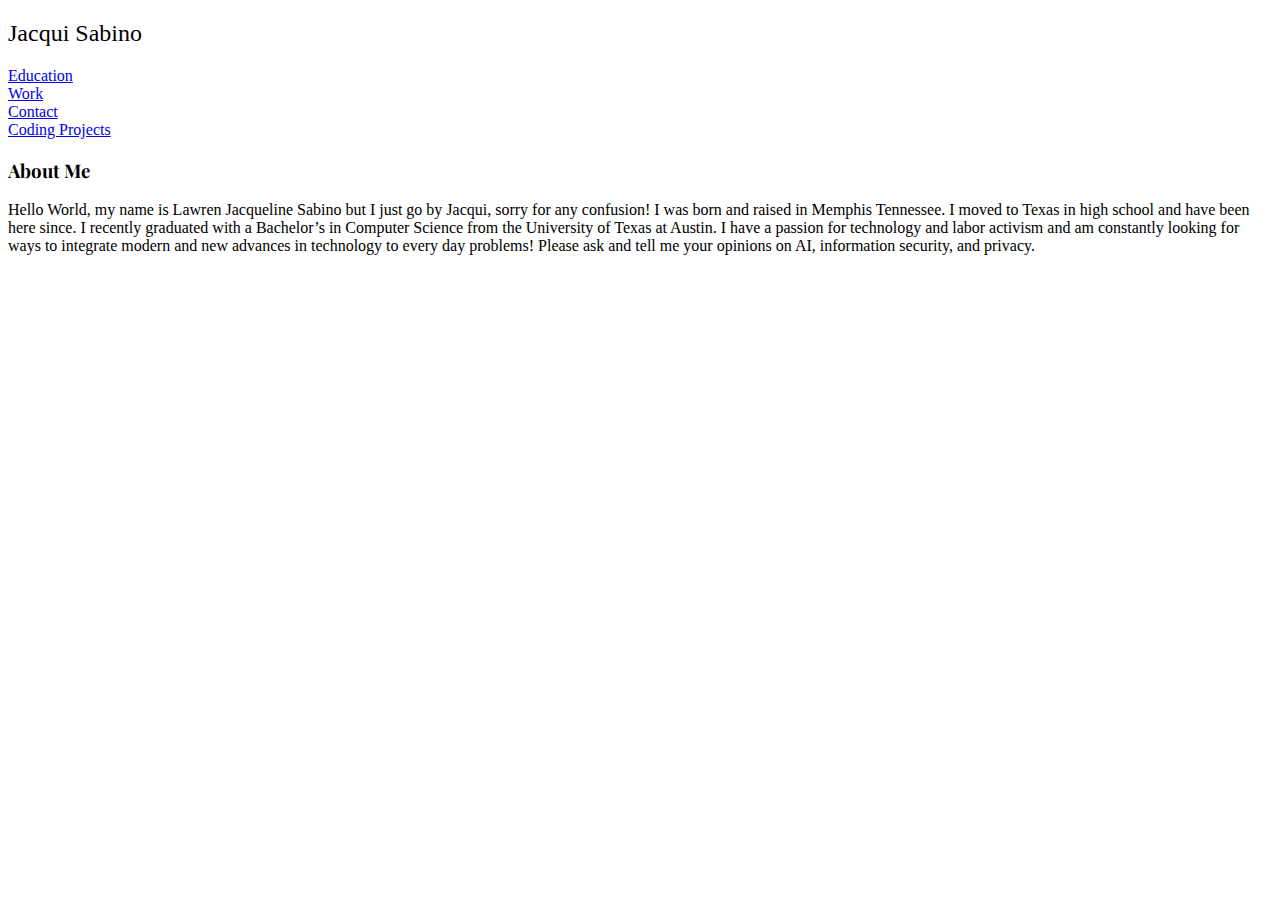
<file: public/index.html>
<!DOCTYPE html>

<html lang="en">
    <head>
        <title>Jacqui's Website</title>
        <link rel="stylesheet" href="../src/style.css">
        <link rel="icon" type="image/x-icon" href="/images/favicon.ico">
    </head>
    <body>
        <div class="container">
            <div class="header"><h2>Jacqui Sabino</h2></div>
           <!-- <div class="menu"><a href="#">Education</a><br><a href="#">Work</a><br><a href="#">Contact</a>
                <br><a href="#">Coding Projects</a></div> -->
            <div class="sidenav">
                <a href="#education" onclick="displayEducation()">Education</a><br>
                <a href="#work" onclick="displayWork()">Work</a><br>
                <a href="#contact" onclick="displayContact()">Contact</a><br>
                <a href="#projects" onclick="displayProjects()">Coding Projects</a>
            </div>
            <div class="secondmenu"></div>
            <div class="content"><h3>About Me</h3><p>
                Hello World, my name is Lawren Jacqueline Sabino but I just 
                go by Jacqui, sorry for any confusion! I was born and raised in Memphis Tennessee. 
                I moved to Texas in high school and have been here since. I recently graduated with a Bachelor’s in
                Computer Science from the University of Texas at Austin. 
                I have a passion for technology and labor activism and am constantly looking for ways to 
                integrate modern and new advances in technology to every day problems! 
                Please ask and tell me your opinions on AI, information security, and privacy.
            </p></div>
        </div>
        <script src="../src/script.js"></script>
    </body>
</html>
</file>
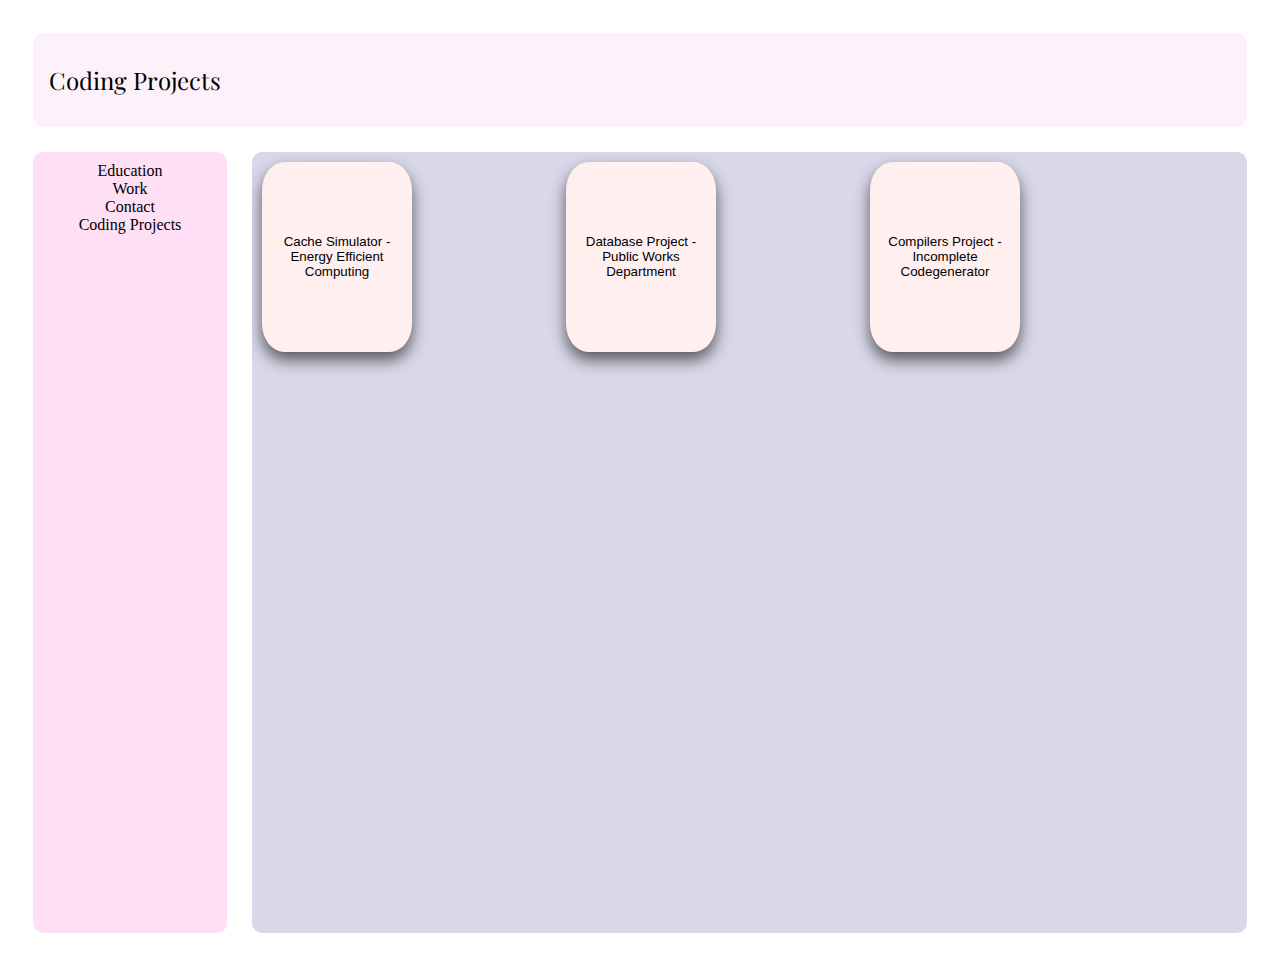
<file: projects.html>
<!DOCTYPE html>

<html lang="en">
    <head>
        <title>Project History</title>
        <link rel="stylesheet" href="../src/info.css">
        <!-- <link rel="icon" type="image/x-icon" href="/images/favicon.ico"> -->
    </head>
    <body>
        <div class="mainContainer">
            <div class="header">
                <h2>
                    <button class="headerText" onclick="buttonClicked()">
                        Coding Projects
                    </button>
                </h2>
            </div>
            <div class="sidenav">
                <a href="#education" onclick="displayEducation()">Education</a><br>
                <a href="#work" onclick="displayWork()">Work</a><br>
                <a href="#contact" onclick="displayContact()">Contact</a><br>
                <a href="#projects" onclick="displayProjects()">Coding Projects</a>
            </div>
            <div class="content">
                <button class="projectOne" onclick="openProjectOne()">
                    Cache Simulator - Energy Efficient Computing
                </button>
                <button class="projectTwo" onclick="openProjectTwo()">
                    Database Project - Public Works Department
                </button>
                <button class="projectThree" onclick="openProjectThree()">
                    Compilers Project - Incomplete Codegenerator
                </button>
            </div>
        </div>
        <script src="../src/script.js"></script>
    </body>
</html>
</file>
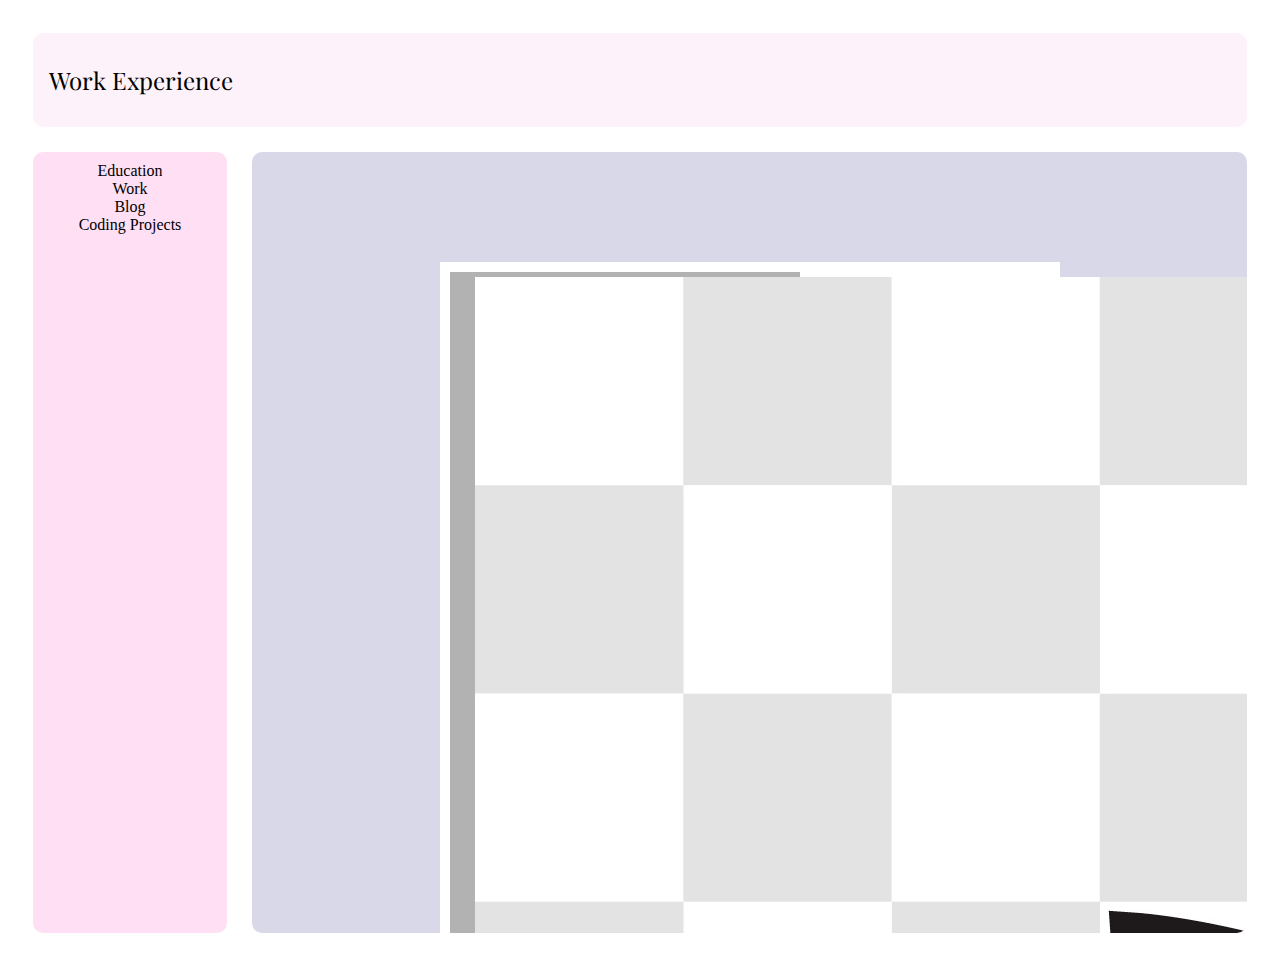
<file: work.html>
<!DOCTYPE html>

<html lang="en">
    <head>
        <meta name="viewport" content="width=device-width, initial-scale=1.0">
        <title>Work Experience</title>
        <link rel="stylesheet" href="../src/info.css">
        <!-- <link rel="icon" type="image/x-icon" href="/images/favicon.ico"> -->
    </head>
    <body>
        <div class="mainContainer">
            <div class="header">
                <h2>
                    <button class="headerText" type="button" onclick="buttonClicked()">
                        Work Experience
                    </button>
                </h2>
            </div>
           <!-- <div class="menu"><a href="#">Education</a><br><a href="#">Work</a><br><a href="#">Contact</a>
                <br><a href="#">Coding Projects</a></div> -->
            <div class="sidenav">
                <a href="#education" onclick="displayEducation()">Education</a><br>
                <a href="#work" onclick="displayWork()">Work</a><br>
                <a href="#blog" onclick="displayBlog()">Blog</a><br>
                <a href="#projects" onclick="displayProjects()">Coding Projects</a>
            </div>
            <div class="content">
                <!-- Implementing work timeline -->
                <div class="timeline">
                    <div class="container left-container">
                        <img src="./images/whiteFlower.png" alt="Not displaying">
                        <div class="text-box">
                            <h2>Currently</h2>
                            <small>2025-2025</small> 
                            <p>Looking for a single full time job that aligns with my 
                                passions. And developing personal coding projects. I am 
                                currently working on a fully developed password maanger and 
                                program that tracks energy/power usage for AI integrated tools. 
                                Currently adding to a personal blog that tracks my journey into 
                                cybersecurity, energy efficient computing and AI.  
                            </p>
                            <span class="left-container-arrow"></span>
                        </div>
                    </div>

                    <div class="container right-container">
                        <img src="./images/whiteFlower.png" alt="Not displaying">
                        <div class="text-box">
                            <h2>Cashier/Barista</h2>
                            <small>2025-2025</small> 
                            <p>Worked for a month at Freas's Al Cabron and Rosen's Bagels. 
                            </p>
                            <span class="right-container-arrow"></span>
                        </div>
                    </div>

                    <div class="container left-container">
                        <img src="./images/whiteFlower.png" alt="Not displaying">
                        <div class="text-box">
                            <h2>Front of House Ambassador/Team Lead</h2>
                            <small>2024-2025</small> 
                            <p>I worked for Rebel Cheese from November to late June as a 
                                front of house associate.  
                            </p>
                            <span class="left-container-arrow"></span>
                        </div>
                    </div>

                    <div class="container right-container">
                        <img src="./images/whiteFlower.png" alt="Not displaying">
                        <div class="text-box">
                            <h2>Lifeguard</h2>
                            <small>2024-2024</small> 
                            <p>Lifeguard for the months of July, August and September for the 
                                City of Austin. I became certified under Starr Guard to perform 
                                basic life saving tasks. This included CPR (adult, child and infant)
                                and first aid. 
                            </p>
                            <span class="right-container-arrow"></span>
                        </div>
                    </div>

                    <div class="container left-container">
                        <img src="./images/whiteFlower.png" alt="Not displaying">
                        <div class="text-box">
                            <h2>Labor Steward</h2>
                            <small>2024-2024</small>
                            <p>Organized labor hours and house chores for an ICC 
                                co-op (Royal House Co-op).  
                            </p>
                            <span class="left-container-arrow"></span>
                        </div>
                    </div>

                    <div class="container right-container">
                        <img src="./images/whiteFlower.png" alt="Not displaying">
                        <div class="text-box">
                            <h2>Advocacy Chair</h2>
                            <small>2024-2024</small> 
                            <p>Was the advocacy chair for the Reggaeton Dance Club. 
                                This was the club's second semester in action and I am honored 
                                to have dance with a group dedicated to queer latinx empowerment!
                            </p>
                            <span class="right-container-arrow"></span>
                        </div>
                    </div>

                    <div class="container left-container">
                        <img src="./images/whiteFlower.png" alt="Not displaying">
                        <div class="text-box">
                            <h2>Undergraduate Teaching Assistant</h2>
                            <small>2024-2024</small> 
                            <p>Teaching assistant for the Spring semester Elements of Web Development course. 
                                This was under the Computer Science department intended for non-cs majors. 
                                Taught under Dr. Bill Bulko.
                            </p>
                            <span class="left-container-arrow"></span>
                        </div>
                    </div>

                    <div class="container right-container">
                        <img src="./images/whiteFlower.png" alt="Not displaying">
                        <div class="text-box">
                            <h2>Undergraduate Teaching Assisstant</h2>
                            <small>2023-2023</small> 
                            <p>I was a teaching assistant for the Fall semester Elements of the
                                iOS Mobile Development course. This was a class under the computer 
                                science department intended for non-cs majors. Taught under Dr. Bill Bulko.
                            </p>
                            <span class="right-container-arrow"></span>
                        </div>
                    </div>

                    <div class="container left-container">
                        <img src="./images/whiteFlower.png" alt="Not displaying">
                        <div class="text-box">
                            <h2>Greg Gym Facility Assisstant</h2>
                            <small>2022-2022</small>
                            <p>Took a summer position at my University's gym. Which allowed me to become 
                                comfortable quickly setting up and taking down a range of fitness and sports
                                equipment. I conducted daily reports, participation counts as well as incident  
                                or injury reports. I worked alongside teammates to respond to emergencies, 
                                perform minor custodial duties, and problem solve. 
                            </p>
                            <span class="left-container-arrow"></span>
                        </div>
                    </div>

                    <div class="container right-container">
                        <img src="./images/whiteFlower.png" alt="Not displaying">
                        <div class="text-box">
                            <h2>Meeting Chair</h2>
                            <small>2022-2022</small>
                            <p> My second leadership position at 21st Co-op, under College Houses in Austin Texas. 
                                I wrote and managed meeting notes, agenda items, and attendance. 
                                Meetings were held twice a week for the entire semester. This allowed me 
                                to develop mediation skills because we often discussed interpersonal disputes, 
                                risks to house/member safety, rule enforcement, and budget allocation.  
                            </p>
                            <span class="right-container-arrow"></span>
                        </div>
                    </div>

                    <div class="container left-container">
                        <img src="./images/whiteFlower.png" alt="Not displaying">
                        <div class="text-box">
                            <h2>Food Buyer/Menu Planner</h2>
                            <small>2021-2022</small> 
                            <p>Held a leadership position with College Houses in Austin Texas during 
                                my undergraduate career. I was elected by the majority of the house
                                to be the Food Buyer and Menu Planner in the Summer of 2021. 
                                My responsibilites included providing membership 3 meals Monday - Friday. 
                                And 2 meals Saturday, Sunday. With 100 person capactiy, menus had to be
                                crafted to accomodate for daily nutritional needs, allergies, food sensitivites, 
                                and the labor hours allotted for preperation. I also had to maintain consistent  
                                communication with Sysco, Freshpoint and Texas Coffee Traders representatives
                                for food delivery and deliver weekly updates at house meetings.      
                            </p>
                            <span class="left-container-arrow"></span>
                        </div>
                    </div>

                    <div class="container right-container">
                        <img src="./images/whiteFlower.png" alt="Not displaying">
                        <div class="text-box">
                            <h2>Starbucks</h2>
                            <small>2019-2020</small> 
                            <p>I began as a barista fall 2019 and left fall of 2020. As a barista I 
                                was expected to memorize dozens of recipes, improvize on the spot, and 
                                craft drinks that could be served in under 4 minutes. My location
                                had indoor and outdoor seating, a drive thru and mobile order accomodations. 
                                When I left I was an expert in time managment and upholding safety/sanitation 
                                standards. 
                            </p>
                            <span class="right-container-arrow"></span>
                        </div>
                    </div>

                </div>
            </div>
        </div>
        <script src="../src/script.js"></script>
    </body>
</html>
</file>
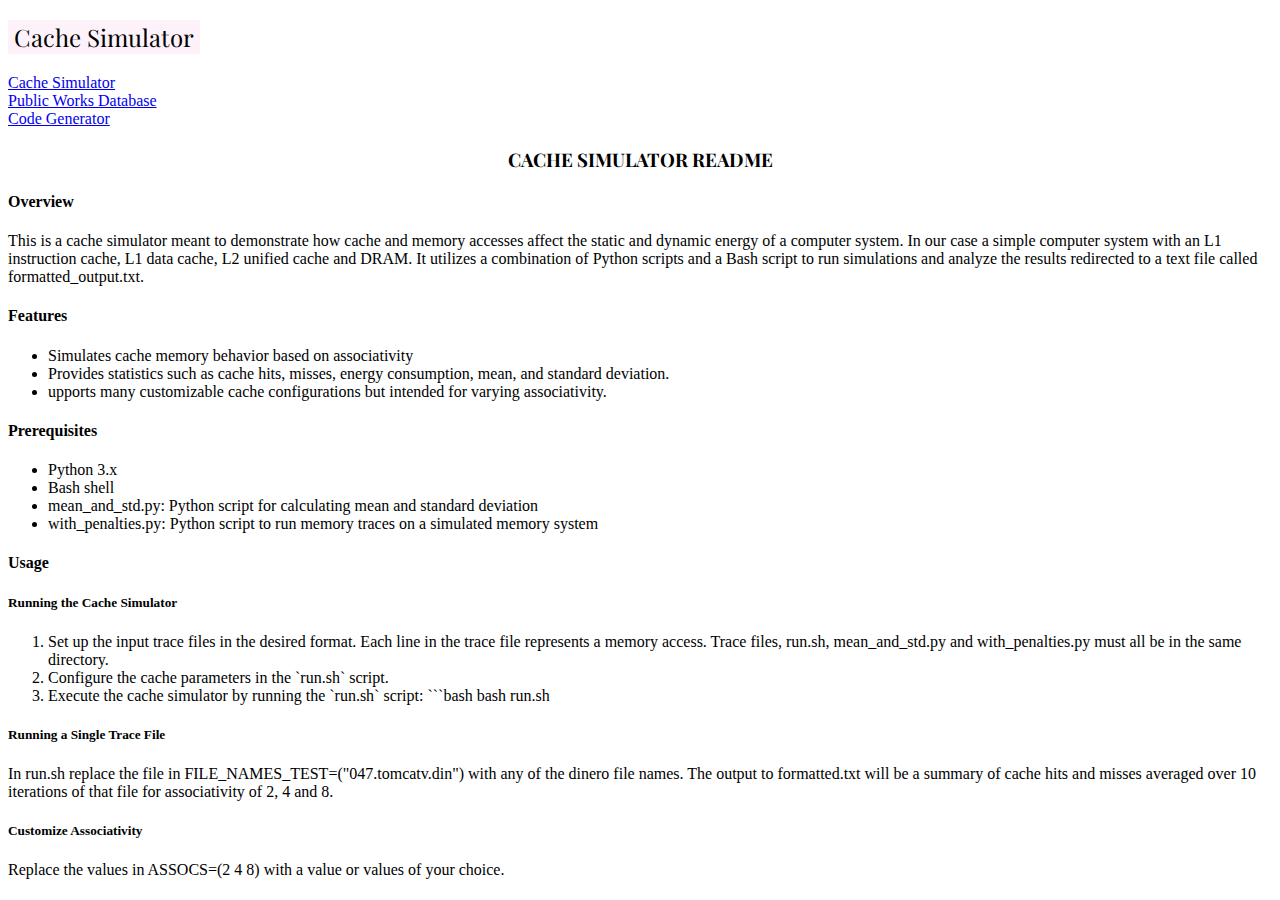
<file: currentProjects/cacheSimProj.html>
<!DOCTYPE html>

<html lang="en">
    <head>
        <title>Current Project</title>
        <link rel="stylesheet" href="../src/info.css">
        <!-- <link rel="icon" type="image/x-icon" href="/images/favicon.ico"> -->
    </head>
    <body>
        <div class="container">
            <div class="header">
                <!-- current issue: my header is bigger due to using frames to define it change to 
                percentage of page? idk dynamic stuff yk-->
                <h2>
                    <button class="headerText" onclick="projectButtonClicked()">
                        Cache Simulator
                    </button>
                </h2>
            </div>
           <!-- <div class="menu"><a href="#">Education</a><br><a href="#">Work</a><br><a href="#">Contact</a>
                <br><a href="#">Coding Projects</a></div> -->
            <!--Side nav will change to project names -->
            <div class="sidenav">
                <a href="#cacheSimulator" onclick="openProjectOne()">Cache Simulator</a><br>
                <a href="#publicWorks" onclick="openProjectTwo()">Public Works Database</a><br>
                <a href="#codeGenerator" onclick="openProjectThree()">Code Generator</a>
            </div>
            <!-- <div class="secondmenu"></div> -->
            <div class="content">
                <!-- read me content -->
                <h3>CACHE SIMULATOR README</h3>
                <h4>Overview</h4>
                <p>
                    This is a cache simulator meant to demonstrate how cache and 
                    memory accesses affect the static and dynamic energy 
                    of a computer system. In our case a simple computer system with an 
                    L1 instruction cache, L1 data cache, L2 unified cache 
                    and DRAM. It utilizes a combination of Python scripts and a 
                    Bash script to run simulations and analyze the results redirected to a 
                    text file called formatted_output.txt. 
                </p>
                <h4>Features</h4>
                <ul>
                    <li>Simulates cache memory behavior based on associativity </li>
                    <li>Provides statistics such as cache hits, misses, energy consumption, mean, and standard deviation.</li>
                    <li>upports many customizable cache configurations but intended for varying associativity. </li>
                </ul>
                <h4>Prerequisites</h4>
                <ul>
                    <li>Python 3.x</li>
                    <li>Bash shell</li>
                    <li>mean_and_std.py: Python script for calculating mean and standard deviation</li>
                    <li>with_penalties.py: Python script to run memory traces on a simulated memory system</li>
                </ul>
                <h4>Usage</h4>
                <h5>Running the Cache Simulator</h5>
                <ol>
                    <li>Set up the input trace files in the desired format. Each line in the trace file represents a memory access. 
                        Trace files, run.sh, mean_and_std.py and with_penalties.py must all be in the same directory. </li>
                    <li>Configure the cache parameters in the `run.sh` script.</li>
                    <li> Execute the cache simulator by running the `run.sh` script:

                        ```bash
                        bash run.sh</li>
                </ol>
                <h5>Running a Single Trace File</h5>
                <p>
                    In run.sh replace the file in FILE_NAMES_TEST=("047.tomcatv.din") 
                    with any of the dinero file names. The output to formatted.txt 
                    will be a summary of cache hits and misses averaged over 10 
                    iterations of that file for associativity of 2, 4 and 8. 
                </p>
                <h5>Customize Associativity</h5>
                <p>
                    Replace the values in ASSOCS=(2 4 8) with a value or values 
                    of your choice. 
                </p>
            </div>
            <!-- <div class="footer"><h4>Footer</h4></div> -->
        </div>
        <script src="../src/script.js"></script>
    </body>
</html>
</file>
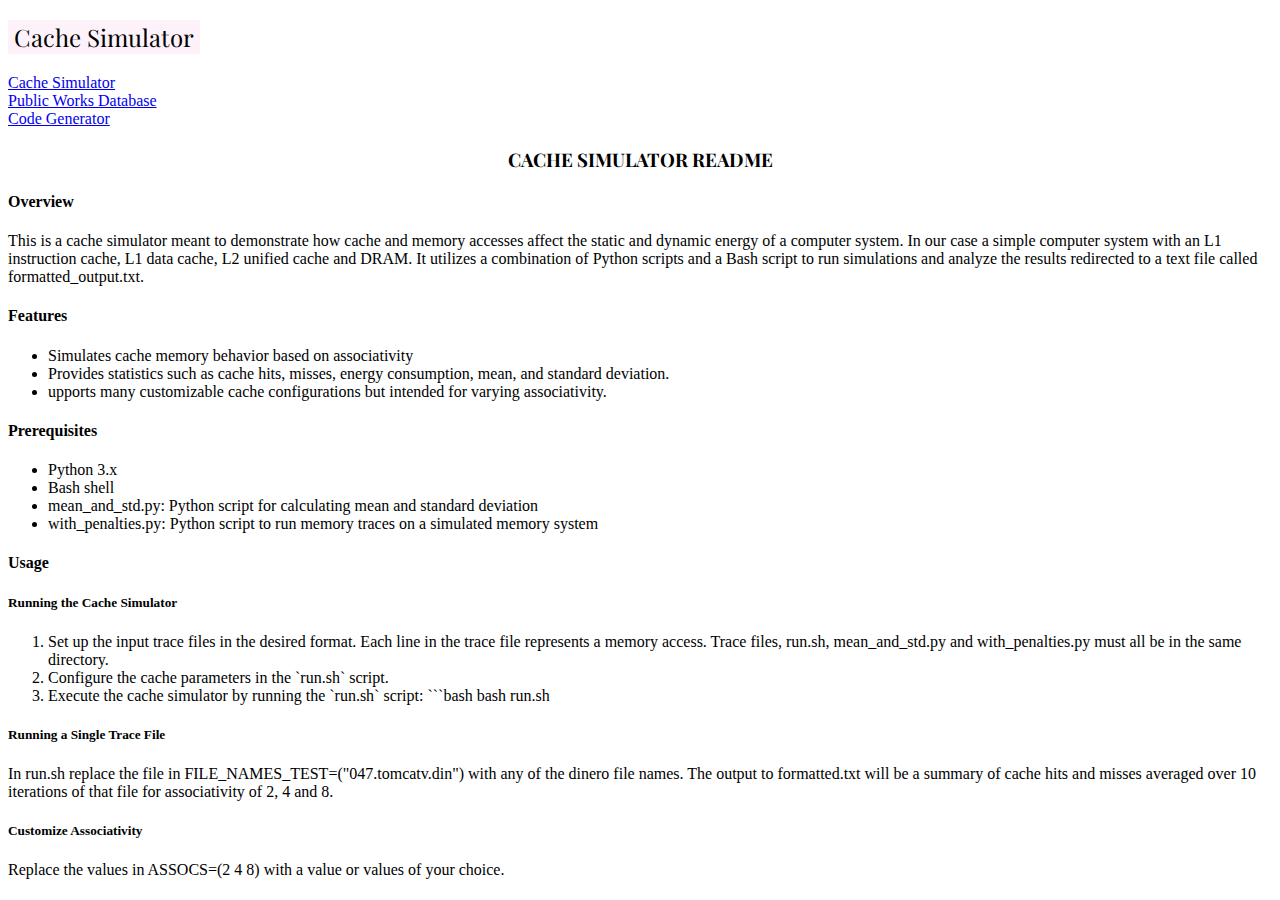
<file: currentProjects/generalProjects.html>
<!DOCTYPE html>

<html lang="en">
    <head>
        <title>Current Project</title>
        <link rel="stylesheet" href="../src/info.css">
        <!-- <link rel="icon" type="image/x-icon" href="/images/favicon.ico"> -->
    </head>
    <body>
        <div class="container">
            <div class="header">
                <!-- current issue: my header is bigger due to using frames to define it change to 
                percentage of page? idk dynamic stuff yk-->
                <h2>
                    <button class="headerText" onclick="projectButtonClicked()">
                        Cache Simulator
                    </button>
                </h2>
            </div>
           <!-- <div class="menu"><a href="#">Education</a><br><a href="#">Work</a><br><a href="#">Contact</a>
                <br><a href="#">Coding Projects</a></div> -->
            <!--Side nav will change to project names -->
            <div class="sidenav">
                <a href="#cacheSimulator" onclick="openProject(1)">Cache Simulator</a><br>
                <a href="#publicWorks" onclick="openProject(2)">Public Works Database</a><br>
                <a href="#codeGenerator" onclick="openProject(3)">Code Generator</a>
            </div>
            <!-- <div class="secondmenu"></div> -->
            <div class="content">
                <!-- read me content -->
                <h3>CACHE SIMULATOR README</h3>
                <h4>Overview</h4>
                <p>
                    This is a cache simulator meant to demonstrate how cache and 
                    memory accesses affect the static and dynamic energy 
                    of a computer system. In our case a simple computer system with an 
                    L1 instruction cache, L1 data cache, L2 unified cache 
                    and DRAM. It utilizes a combination of Python scripts and a 
                    Bash script to run simulations and analyze the results redirected to a 
                    text file called formatted_output.txt. 
                </p>
                <h4>Features</h4>
                <ul>
                    <li>Simulates cache memory behavior based on associativity </li>
                    <li>Provides statistics such as cache hits, misses, energy consumption, mean, and standard deviation.</li>
                    <li>upports many customizable cache configurations but intended for varying associativity. </li>
                </ul>
                <h4>Prerequisites</h4>
                <ul>
                    <li>Python 3.x</li>
                    <li>Bash shell</li>
                    <li>mean_and_std.py: Python script for calculating mean and standard deviation</li>
                    <li>with_penalties.py: Python script to run memory traces on a simulated memory system</li>
                </ul>
                <h4>Usage</h4>
                <h5>Running the Cache Simulator</h5>
                <ol>
                    <li>Set up the input trace files in the desired format. Each line in the trace file represents a memory access. 
                        Trace files, run.sh, mean_and_std.py and with_penalties.py must all be in the same directory. </li>
                    <li>Configure the cache parameters in the `run.sh` script.</li>
                    <li> Execute the cache simulator by running the `run.sh` script:

                        ```bash
                        bash run.sh</li>
                </ol>
                <h5>Running a Single Trace File</h5>
                <p>
                    In run.sh replace the file in FILE_NAMES_TEST=("047.tomcatv.din") 
                    with any of the dinero file names. The output to formatted.txt 
                    will be a summary of cache hits and misses averaged over 10 
                    iterations of that file for associativity of 2, 4 and 8. 
                </p>
                <h5>Customize Associativity</h5>
                <p>
                    Replace the values in ASSOCS=(2 4 8) with a value or values 
                    of your choice. 
                </p>
            </div>
            <!-- <div class="footer"><h4>Footer</h4></div> -->
        </div>
        <script src="../src/script.js"></script>
    </body>
</html>
</file>
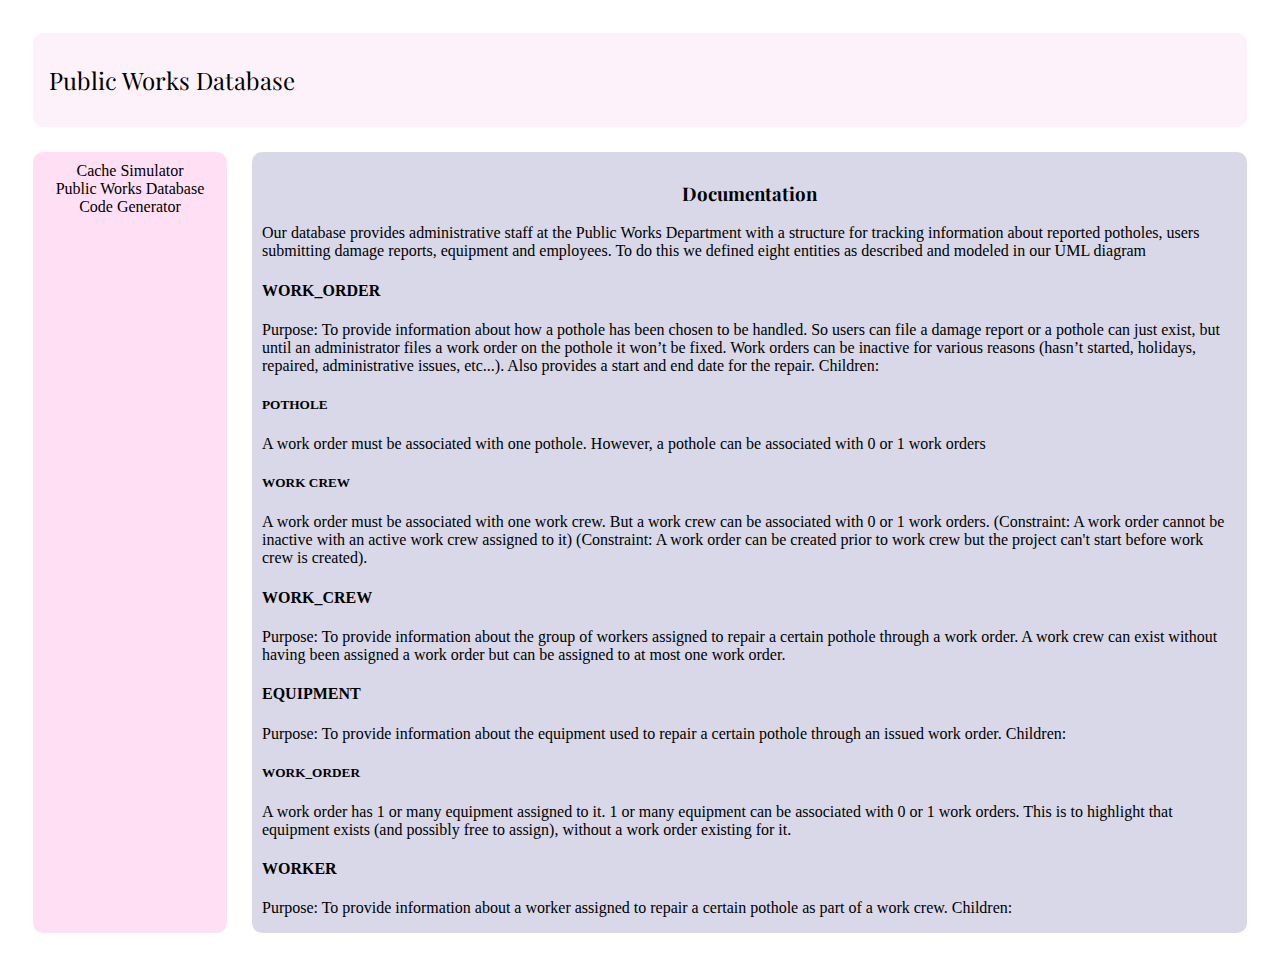
<file: currentProjects/pubWorksProj.html>
<!DOCTYPE html>

<html lang="en">
    <head>
        <title>Current Project</title>
        <link rel="stylesheet" href="../src/info.css">
        <!-- <link rel="icon" type="image/x-icon" href="/images/favicon.ico"> -->
    </head>
    <body>
        <div class="mainContainer">
            <div class="header">
                <!-- current issue: my header is bigger due to using frames to define it change to 
                percentage of page? idk dynamic stuff yk-->
                <h2>
                    <button class="headerText" onclick="projectButtonClicked()">
                        Public Works Database 
                    </button>
                </h2>
            </div>
           <!-- <div class="menu"><a href="#">Education</a><br><a href="#">Work</a><br><a href="#">Contact</a>
                <br><a href="#">Coding Projects</a></div> -->
            <!--Side nav will change to project names -->
            <div class="sidenav">
                <a href="#cacheSimulator" onclick="openProjectOne()">Cache Simulator</a><br>
                <a href="#publicWorks" onclick="openProjectTwo()">Public Works Database</a><br>
                <a href="#codeGenerator" onclick="openProjectThree()">Code Generator</a>
            </div>
            <!-- <div class="secondmenu"></div> -->
            <div class="content">
                <!-- Documentation -->
                <h3>Documentation</h3>
                <p>
                    Our database provides administrative staff at the Public Works Department with a
                    structure for tracking information about reported potholes, users submitting damage
                    reports, equipment and employees. To do this we defined eight entities as described
                    and modeled in our UML diagram
                </p>
                <h4>WORK_ORDER</h4>
                <p>
                    Purpose: To provide information about how a pothole has been chosen to be
                    handled. So users can file a damage report or a pothole can just exist, but until
                    an administrator files a work order on the pothole it won’t be fixed. Work orders
                    can be inactive for various reasons (hasn’t started, holidays, repaired,
                    administrative issues, etc...). Also provides a start and end date for the repair.
                    Children:
                </p>
                <h5>POTHOLE</h5>
                <p>
                    A work order must be associated with one pothole. However,
                    a pothole can be associated with 0 or 1 work orders
                </p>
                <h5>WORK CREW</h5>
                <p>
                    A work order must be associated with one work crew. But
                    a work crew can be associated with 0 or 1 work orders. (Constraint: A
                    work order cannot be inactive with an active work crew assigned to it)
                    (Constraint: A work order can be created prior to work crew but the
                    project can't start before work crew is created).
                </p>
                <h4>WORK_CREW</h4>
                <p>
                    Purpose: To provide information about the group of workers assigned to repair a
                    certain pothole through a work order. A work crew can exist without having been
                    assigned a work order but can be assigned to at most one work order.
                </p>
                <h4>EQUIPMENT</h4>
                <p>
                    Purpose: To provide information about the equipment used to repair a certain
                    pothole through an issued work order.
                    Children: 
                </p>
                <h5>WORK_ORDER</h5>
                <p>
                    A work order has 1 or many equipment assigned to it. 1
                    or many equipment can be associated with 0 or 1 work orders. This is to
                    highlight that equipment exists (and possibly free to assign), without a
                    work order existing for it.             
                </p>
                <h4>WORKER</h4>
                <p>
                    Purpose: To provide information about a worker assigned to repair a certain
                    pothole as part of a work crew.
                    Children:
                </p>
                <h5>WORK_CREW:</h5>
                <p>
                    A work crew is made up of 1 to many workers. The
                    number of workers per work crew can vary. A worker can only be
                    assigned to 0 or 1 work crews. A worker can exist without being assigned
                    to a work crew.     
                </p>
                <h4>USER</h4>
                <p>
                    Purpose: To provide information about a user who’s filed a damage report about
                    a certain pothole. A user’s first name, last name and phone number can be used
                    as an alternative key. Additionally, the phone number itself can be an alternative
                    key.
                    Children:
                </p>
                <h5>RESIDENCE_ADDRESS</h5>
                <p>
                    Each user must be associated with one
                    address. One address can be associated with 1 or more users. This is to
                    highlight that many people living in the same place can file reports on
                    potholes.
                </p>
                <h4>DAMAGE_REPORT</h4>
                <p>
                    Purpose: To provide information about the report a user has made on a pothole
                    and the damage associated with it.  
                    Children:        
                </p>
                <h5>POTHOLE</h5>
                <p>
                    A damage report must be associated with one pothole.
                    However a pothole can be associated with 0 or 1 damage reports. In our
                    design we chose to highlight that a pothole can exist without someone
                    having filed a damage report on it.
                </p>
                <h5>USER</h5>
                <p>
                    A user can have made 1 or more damage reports. A damage
                    report can only be associated with a single user
                </p>
                <h4>POTHOLE</h4>
                <p>
                    Purpose: To provide information about existing potholes including size, location,
                    and whether it’s be repaired. Repair priority and district are derived attributes.
                    Repair priority will be calculated by the size of pothole and district by street
                    address.
                </p>
                <h4>RESIDENCE_ADDRESS</h4>
                <p>
                    Purpose: To provide information about where a user who’s filed a damage report
                    lives.
                </p>
            </div>
            <!-- <div class="footer"><h4>Footer</h4></div> -->
        </div>
        <script src="../src/script.js"></script>
    </body>
</html>
</file>
<file: src/style.css>
@import url('https://fonts.googleapis.com/css?family=Playfair Display');
@import url('https://fonts.googleapis.com/css?family=Inter');

body {
  background-color: white;
}

.mainContainer {
    display: grid;
    grid-template-areas:
      "header header header"
      "sidenav content secondmenu"
      "sidenav content secondmenu";
    grid-template-columns: 1fr 4fr 1fr;
    grid-template-rows: 1fr 9fr 1fr;
    height: 100vh;
    overflow: auto;
    gap: 25px;
    /* background-color: black; */
    padding: 25px; 
  }
  .mainContainer div {
    background-color: white;
    padding: 10px;
  }
  .mainContainer div.header {
    grid-area: header;
    text-align: center;
    font-family: 'Playfair Display';
    background-color: #FDF2F9;
    border-radius: 10px;

  }

  h2  {
    font-weight: 100;
  }

  .mainContainer div.sidenav {
    grid-area: sidenav;
    background-color: #FFDFF4;
    text-align: center;
    border-radius: 10px;
  }

  .mainContainer div.sidenav a{
    text-decoration: none;
    font-size: 16px;
    color: black;
    padding: 10px 10px;
  }

  .mainContainer div.sidenav a:hover{
    color: #f1f1f1;
  }

  .mainContainer div.secondmenu {
    grid-area: secondmenu;
    display: flex;
    flex-wrap: wrap;
    border-radius: 10px;
    background-color: #FFDFF4;
  }

  /* 
  .secondmenu div {
    box-sizing: border-box;
    margin: 5px;
    overflow:hidden;
    position:relative;
  }

  .secondmenu div img {
    width: 100%;
    height: 100%;
    object-fit: cover;
    object-position: top;
  }
  */ 

  .mainContainer div.content {
    grid-area: content;
    font-family: 'Inter';
    font-weight: mixed;
    font-size: small;
    background-color: #D8D8E9;
    border-radius: 10px;
    overflow-y: auto;
  }

  h3 {
    text-align: left;
    font-family: 'Playfair Display';
  }
</file>
<file: src/info.css>
@import url('https://fonts.googleapis.com/css?family=Playfair Display');

body {
  background-color: white;
}

.mainContainer {
  display: grid;
  grid-template-areas:
    "header header header"
    "sidenav content content"
    "sidenav content content";
  grid-template-columns: 1fr 4fr 1fr;
  grid-template-rows: 1fr 9fr 1fr;
  height: 100vh;
  gap: 25px;
  /* background-color: black; */
  padding: 25px; 
}
.mainContainer div {
  background-color: white;
  padding: 10px; 
}
.mainContainer div.header {
  grid-area: header;
  text-align: center;
  font-family: 'Playfair Display';
  font-weight: 100;
  background-color: #FDF2F9;
  border-radius: 10px;
}
.mainContainer div.sidenav {
  grid-area: sidenav;
  background-color: #FFDFF4;
  text-align: center;
  border-radius: 10px;
}

.mainContainer div.sidenav a{
  text-decoration: none;
  font-size: 16px;
  color: black;
  padding: 10px 10px;
}

.mainContainer div.sidenav a:hover{
  color: #f1f1f1;
}

.mainContainer div.content {
  /* we will see if it changes my project content */
  grid-area: content; 
  font-family: 'Inter';
  background-color: #D8D8E9;
  overflow-y: auto;
  border-radius: 10px;
}

h3 {
  text-align: center;
  font-family: 'Playfair Display';
}

h2 {
  text-align: left;
}

.headerText {
  background-color: #FDF2F9;
  font-size: 24px;
  font-family: 'Playfair Display';
  font-weight: 100;
  border: none;
}

.projectOne {
  border: none;
  width: 150px;
  height: 25%;
  display: inline-block;
  box-shadow: 0 8px 16px 0 rgba(0,0,0,0.6);
  border-radius: 15%;
  margin-right: 150px;
  background-color: #FFEFEF;
}

.projectTwo {
  border: none;
  width: 150px;
  height: 25%;
  display: inline-block;
  box-shadow: 0 8px 16px 0 rgba(0,0,0,0.6);
  border-radius: 15%;
  margin-right: 150px;
  background-color: #FFEFEF;
}

.projectThree {
  border: none;
  width: 150px;
  height: 25%;
  display: inline-block;
  box-shadow: 0 8px 16px 0 rgba(0,0,0,0.6);
  border-radius: 15%;
  margin-right: 150px;
  background-color: #FFEFEF;
}

.timeline {
  position: relative;
  max-width: 600px;
  margin: 100px auto;
}

.timeline .container {
  padding: 5px 25px; 
  position: relative;
  /* This container works as expected */
  width: 50%; 
  min-height: 100px;
  background-color: rgba(0,0,0,0.3);
}

.timeline .container .text-box {
  /* padding: 20px 30px 20px 30px; */ 
  background-color: #f1f1f1;
  position: relative;
  /* width: calc(100% - 20px); */ 
  /* border-radius: 6px; */
  font-size: 10px;
}

.left-container {
  left: 0;
} 

.right-container {
  left: 50%; 
}
 /* hehehe I am going to mess with removing the center line */

 /* 
.timeline::after {
  this line also works as expected 
  content: ' ';
  position: absolute;
  width: 6px;
  height: 100%;
  background-color: #f1f1f1;
  top:0;
  left: 50%;
  margin-left: -3px;
}  */
</file>
